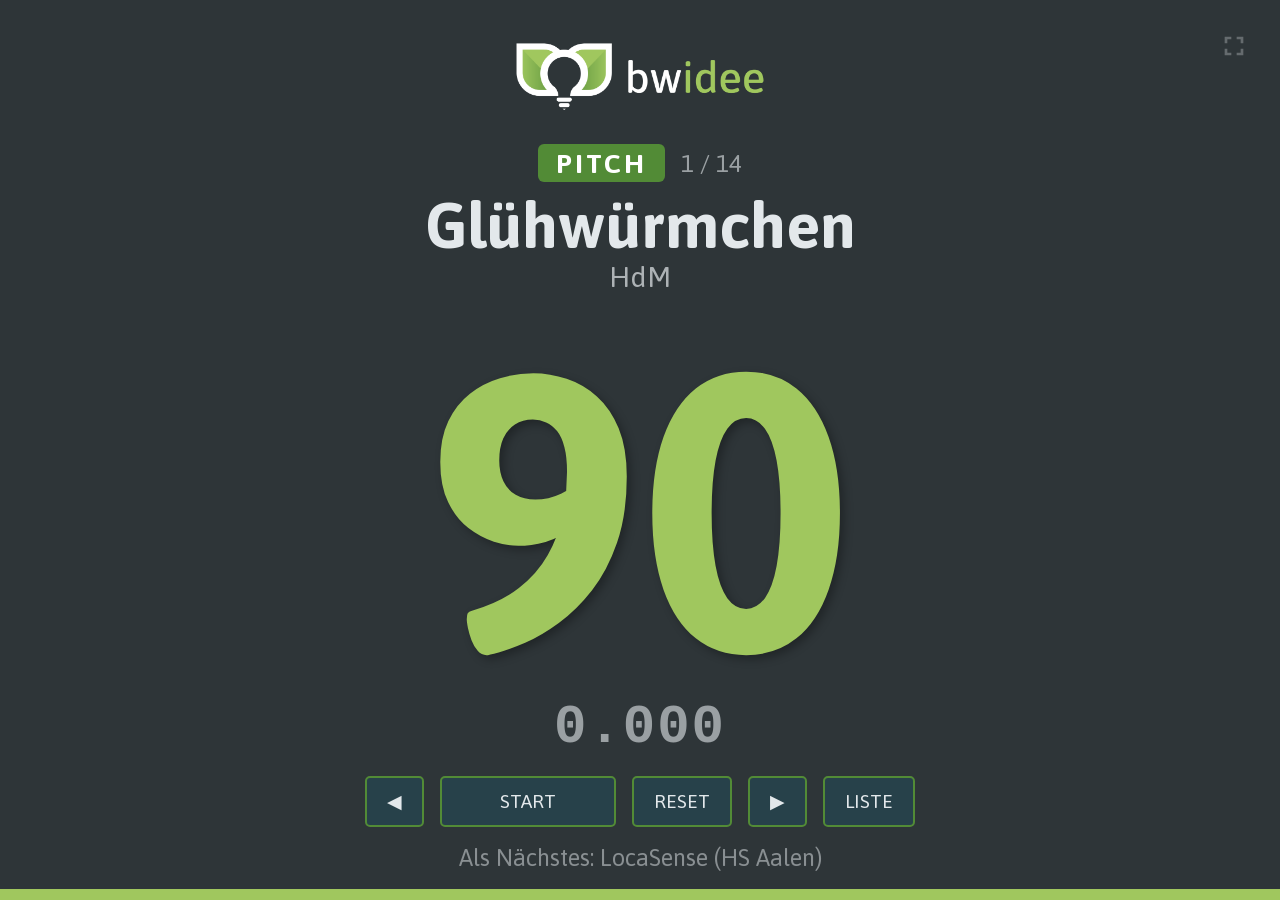
<file: index.html>
<!DOCTYPE html>
<html lang="de">
<head>
    <meta charset="UTF-8">
    <meta name="viewport" content="width=device-width, initial-scale=1.0">
    <title>Event Pitch Timer</title>
    <!-- Everything is local: works offline, straight from file:// -->
    <link rel="stylesheet" href="static/css/style.css">
</head>
<body>

    <div class="container">
        <!-- Top Right Fullscreen Icon -->
        <button class="fullscreen-btn" id="btn-fullscreen" title="Vollbild umschalten (F)">
            <svg xmlns="http://www.w3.org/2000/svg" viewBox="0 0 24 24" fill="currentColor">
                <path d="M7 14H5v5h5v-2H7v-3zm-2-4h2V7h3V5H5v5zm12 7h-3v2h5v-5h-2v3zM14 5v2h3v3h2V5h-5z"/>
            </svg>
        </button>

        <!-- Header: Main Event Logo -->
        <header class="header-logo">
            <img src="static/img/main_logo.png" alt="Event Logo" onerror="this.style.display='none'">
        </header>

        <!-- Current startup -->
        <section class="startup-info">
            <div class="startup-meta">
                <span id="phase-label" class="phase-label">PITCH</span>
                <span id="startup-counter" class="startup-counter"></span>
            </div>
            <div id="startup-name" class="startup-name"></div>
            <div id="startup-uni" class="startup-uni"></div>
        </section>

        <!-- Main: The Timer -->
        <main class="timer-container">
            <div id="timer-display">90</div>
            <div id="elapsed-display">0.000</div>

            <!-- Controls (only visible while the mouse moves) -->
            <div class="controls">
                <button id="btn-prev" title="Vorherige Phase">&#9664;</button>
                <button id="btn-start">Start</button>
                <button id="btn-reset" title="Neustart (R)">Reset</button>
                <button id="btn-next" title="Nächste Phase (N)">&#9654;</button>
                <button id="btn-list" title="Starterliste (L)">Liste</button>
            </div>
        </main>

        <footer class="footer">
            <div id="next-up" class="next-up"></div>
            <div class="progress"><div id="progress-fill" class="progress-fill"></div></div>
        </footer>
    </div>

    <div id="sound-state" class="toast"></div>

    <!-- Starter list (L) -->
    <div id="list-overlay" class="overlay">
        <div class="overlay-panel">
            <h2>Starterliste</h2>
            <ol id="list-items" class="list-items"></ol>
            <p class="overlay-hint">Klick = zu diesem Team springen · Esc = schließen</p>
        </div>
    </div>

    <!-- Help (H) -->
    <div id="help-overlay" class="overlay">
        <div class="overlay-panel">
            <h2>Steuerung</h2>
            <table class="help-table">
                <tr><td>Leertaste / → / Bild↓ / Enter</td><td>Start · Pause · Weiter — bei 0: nächste Phase</td></tr>
                <tr><td>← / Bild↑ / Backspace</td><td>Neustart der Phase — nochmal: vorherige Phase</td></tr>
                <tr><td>R</td><td>Neustart der Phase</td></tr>
                <tr><td>P / Q</td><td>Pitch / Q&amp;A des aktuellen Teams</td></tr>
                <tr><td>N</td><td>Nächste Phase</td></tr>
                <tr><td>↓ / ↑</td><td>Nächstes / vorheriges Team</td></tr>
                <tr><td>L</td><td>Starterliste</td></tr>
                <tr><td>M</td><td>Ton an / aus</td></tr>
                <tr><td>F</td><td>Vollbild</td></tr>
                <tr><td>H</td><td>Diese Hilfe</td></tr>
            </table>
            <p class="overlay-hint">Zeiten &amp; Starterliste: static/js/config.js · Esc = schließen</p>
        </div>
    </div>

    <script src="static/js/config.js"></script>
    <script src="static/js/main.js"></script>
</body>
</html>
</file>
<file: static/css/style.css>
/* Bundled locally so the timer works without internet (Asap is a variable font: one file covers 400-700) */
@font-face {
    font-family: 'Asap';
    font-weight: 400 700;
    font-display: block;
    src: url(../fonts/asap-latin.woff2) format('woff2');
    unicode-range: U+0000-00FF, U+0131, U+0152-0153, U+02BB-02BC, U+02C6, U+02DA, U+02DC, U+0304, U+0308, U+0329, U+2000-206F, U+20AC, U+2122, U+2191, U+2193, U+2212, U+2215, U+FEFF, U+FFFD;
}
@font-face {
    font-family: 'Asap';
    font-weight: 400 700;
    font-display: block;
    src: url(../fonts/asap-latin-ext.woff2) format('woff2');
    unicode-range: U+0100-02BA, U+02BD-02C5, U+02C7-02CC, U+02CE-02D7, U+02DD-02FF, U+0304, U+0308, U+0329, U+1D00-1DBF, U+1E00-1E9F, U+1EF2-1EFF, U+2020, U+20A0-20AB, U+20AD-20C4, U+2113, U+2C60-2C7F, U+A720-A7FF;
}

:root {
    /* Your Brand Colors */
    --bg-dark: #2E3538;          /* Normal dark background */
    --bg-dark-alt: #27414A;      /* Darkblue background (alternative) */
    --text-grey: #E3E8EB;        /* Bright grey text */
    --green-bright: #A0C75E;     /* Bright green */
    --green-regular: #528B36;    /* Regular green */
    --warning-red: #FF6B6B;
}

body, html {
    margin: 0;
    padding: 0;
    height: 100%;
    background-color: var(--bg-dark);
    color: var(--text-grey);
    font-family: 'Asap', 'Helvetica', sans-serif;
    overflow: hidden; /* Prevent scrolling */
    user-select: none;
    transition: background-color 0.4s;
}

/* Q&A phase gets the dark blue background so everyone sees the switch */
body.phase-qa {
    background-color: var(--bg-dark-alt);
}

/* Hide cursor and controls when the mouse rests */
body.idle, body.idle * {
    cursor: none !important;
}

.container {
    display: flex;
    flex-direction: column;
    height: 100vh;
    justify-content: space-between;
    align-items: center;
}

/* --- Top Right Fullscreen Icon --- */
.fullscreen-btn {
    position: absolute;
    top: 20px;
    right: 20px;
    background: transparent;
    border: none;
    color: var(--text-grey);
    cursor: pointer;
    z-index: 1000;
    opacity: 0.3; /* Subtle by default */
    transition: opacity 0.3s, transform 0.2s, color 0.3s;
    padding: 10px;
    margin: 0; /* Reset generic button margin */
}

.fullscreen-btn:hover {
    opacity: 1;
    transform: scale(1.1);
    background: transparent; /* Prevent generic hover bg */
    color: var(--green-bright);
}

.fullscreen-btn svg {
    width: 32px;
    height: 32px;
    display: block;
}

body.idle .fullscreen-btn {
    opacity: 0;
}

/* --- Header Area --- */
.header-logo {
    padding-top: 3vh;
    height: 11vh;
    display: flex;
    align-items: center;
    justify-content: center;
}

.header-logo img {
    max-height: 100%;
    max-width: 60vw;
}

/* --- Current Startup --- */
.startup-info {
    text-align: center;
    margin-top: 2vh;
}

.startup-meta {
    display: flex;
    gap: 1.2vw;
    align-items: center;
    justify-content: center;
}

.phase-label {
    background-color: var(--green-regular);
    color: white;
    font-weight: 700;
    font-size: 3vh;
    letter-spacing: 3px;
    padding: 0.4vh 1.4vw;
    border-radius: 6px;
}

body.phase-qa .phase-label {
    background-color: var(--text-grey);
    color: var(--bg-dark-alt);
}

.startup-counter {
    font-size: 2.6vh;
    opacity: 0.6;
    font-variant-numeric: tabular-nums;
}

.startup-name {
    font-size: 7vh;
    font-weight: 700;
    line-height: 1.1;
    margin-top: 1vh;
}

.startup-uni {
    font-size: 3.2vh;
    opacity: 0.7;
}

/* --- Timer Area --- */
.timer-container {
    flex-grow: 1;
    display: flex;
    flex-direction: column;
    justify-content: center;
    align-items: center;
}

#timer-display {
    font-size: min(36vw, 44vh); /* Fits 3 digits ("120") on any aspect ratio */
    font-weight: 700;
    color: var(--green-bright);
    line-height: 1;
    font-variant-numeric: tabular-nums; /* Prevents jittering digits */
    text-shadow: 4px 4px 10px rgba(0,0,0,0.3);
}

body.is-running #timer-display {
    animation: pulse-green 2s infinite ease-in-out;
}

body.is-warning #timer-display {
    color: var(--warning-red);
}

body.is-finished #timer-display {
    color: var(--warning-red);
    animation: blink 1s steps(2, start) infinite;
}

@keyframes pulse-green {
    0% { transform: scale(1); text-shadow: 4px 4px 10px rgba(0,0,0,0.3); }
    50% { transform: scale(1.02); text-shadow: 0 0 20px var(--green-regular); }
    100% { transform: scale(1); text-shadow: 4px 4px 10px rgba(0,0,0,0.3); }
}

@keyframes blink {
    to { visibility: hidden; }
}

/* --- Elapsed Timer (Second small timer / overtime) --- */
#elapsed-display {
    font-size: min(5vw, 6vh);
    color: var(--text-grey);
    margin-top: -10px; /* Pull closer to main timer */
    opacity: 0.6;
    font-family: 'Courier New', Courier, monospace; /* Monospace reduces jitter */
    font-weight: 600;
    letter-spacing: 2px;
}

body.is-finished #elapsed-display {
    color: var(--warning-red);
    opacity: 1;
}

/* Control Buttons */
.controls {
    margin-top: 2vh;
    opacity: 1;
    transition: opacity 0.3s ease;
}

body.idle .controls {
    opacity: 0; /* Hidden while the mouse rests for a clean screen */
    pointer-events: none;
}

button {
    background-color: var(--bg-dark-alt);
    border: 2px solid var(--green-regular);
    color: var(--text-grey);
    padding: 10px 20px;
    font-family: 'Asap', sans-serif;
    font-size: 1.2rem;
    cursor: pointer;
    border-radius: 5px;
    margin: 0 6px;
    text-transform: uppercase;
    line-height: 1.4;
    vertical-align: middle;
}

button:hover {
    background-color: var(--green-regular);
    color: white;
}

#btn-start {
    min-width: 11rem;
}

/* --- Footer --- */
.footer {
    width: 100%;
}

.next-up {
    text-align: center;
    font-size: 2.6vh;
    opacity: 0.5;
    padding-bottom: 2vh;
}

.progress {
    height: 1.2vh;
    background-color: rgba(255, 255, 255, 0.08);
}

.progress-fill {
    height: 100%;
    background-color: var(--green-bright);
    transform-origin: left;
}

body.is-warning .progress-fill,
body.is-finished .progress-fill {
    background-color: var(--warning-red);
}

/* --- Toast (sound on/off) --- */
.toast {
    position: fixed;
    top: 24px;
    left: 50%;
    transform: translateX(-50%);
    background: var(--bg-dark-alt);
    border: 2px solid var(--green-regular);
    padding: 8px 20px;
    border-radius: 6px;
    opacity: 0;
    transition: opacity 0.3s;
    pointer-events: none;
}

.toast.visible {
    opacity: 1;
}

/* --- Overlays (starter list, help) --- */
.overlay {
    position: fixed;
    inset: 0;
    background: rgba(0, 0, 0, 0.7);
    display: none;
    align-items: center;
    justify-content: center;
    z-index: 2000;
}

.overlay.visible {
    display: flex;
}

body.idle .overlay, body.idle .overlay * {
    cursor: default !important;
}

.overlay-panel {
    background: var(--bg-dark);
    border: 2px solid var(--green-regular);
    border-radius: 10px;
    padding: 24px 36px;
    max-height: 85vh;
    overflow-y: auto;
    min-width: 40vw;
}

.overlay-panel h2 {
    margin-top: 0;
    color: var(--green-bright);
}

.list-items {
    font-size: 1.3rem;
    line-height: 1.8;
    padding-left: 2rem;
    margin: 0;
}

.list-items li {
    cursor: pointer;
    padding: 0 8px;
    border-radius: 4px;
}

.list-items li:hover {
    background: var(--bg-dark-alt);
}

.list-items li.current {
    color: var(--green-bright);
    font-weight: 700;
}

.help-table {
    border-collapse: collapse;
    font-size: 1.1rem;
}

.help-table td {
    padding: 6px 16px 6px 0;
    vertical-align: top;
}

.help-table td:first-child {
    font-weight: 700;
    white-space: nowrap;
    color: var(--green-bright);
}

.overlay-hint {
    opacity: 0.5;
    margin-bottom: 0;
}
</file>
